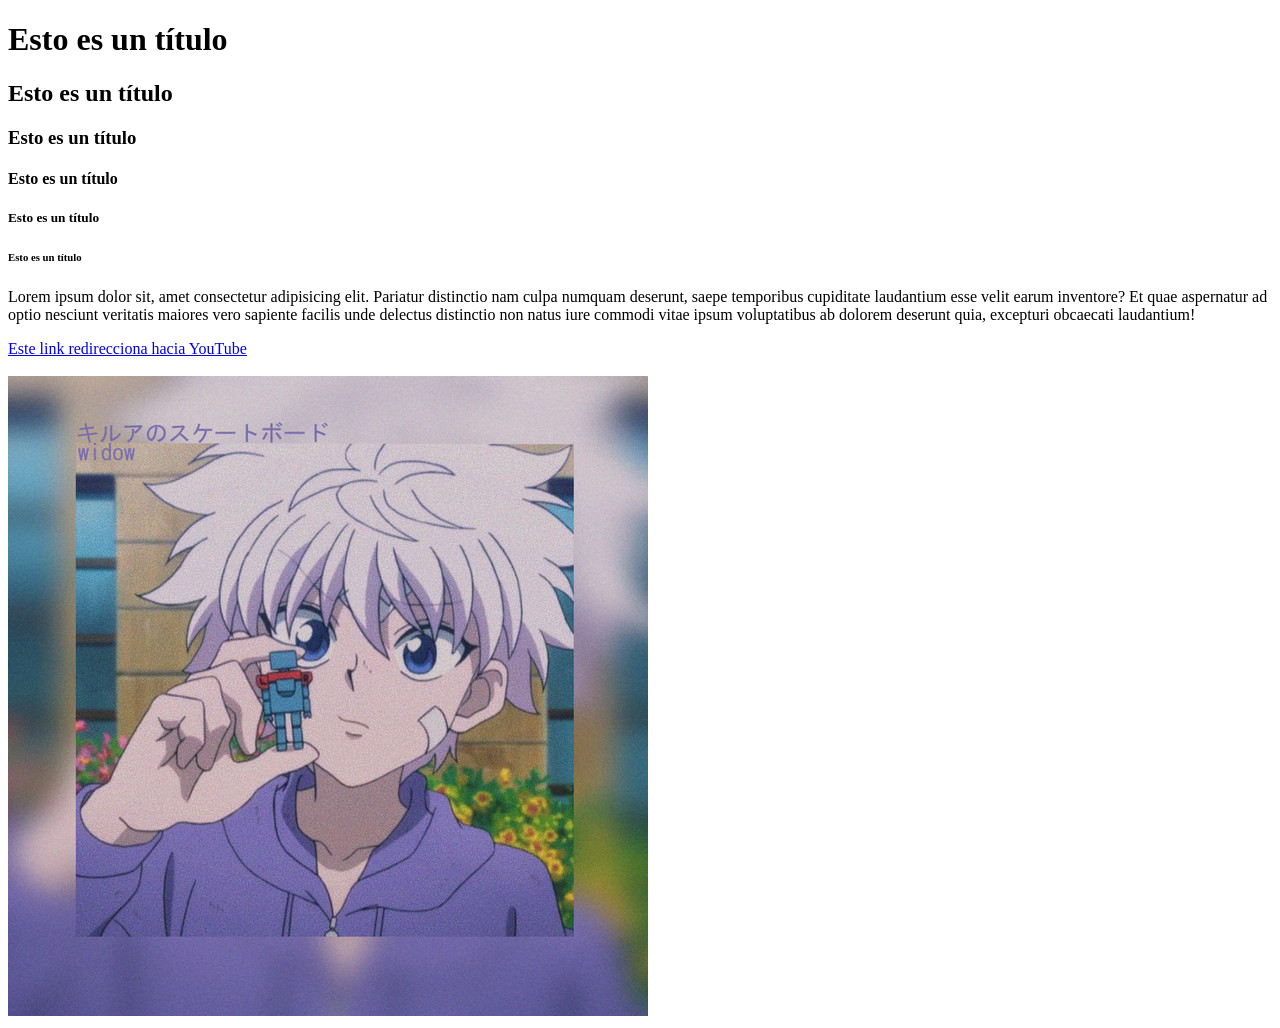
<file: HTML/index.html>
<!DOCTYPE html>
<html lang="en">

<head>
    <meta charset="UTF-8">
    <meta name="viewport" content="width=device-width, initial-scale=1.0">
    <title>Ejemplo</title>
</head>

<body>
    <h1>Esto es un título</h1>
    <h2>Esto es un título</h2>
    <h3>Esto es un título</h3>
    <h4>Esto es un título</h4>
    <h5>Esto es un título</h5>
    <h6>Esto es un título</h6>

    <p>Lorem ipsum dolor sit, amet consectetur adipisicing elit. Pariatur distinctio nam culpa numquam deserunt, saepe
        temporibus cupiditate laudantium esse velit earum inventore? Et quae aspernatur ad optio nesciunt veritatis
        maiores vero sapiente facilis unde delectus distinctio non natus iure commodi vitae ipsum voluptatibus ab
        dolorem deserunt quia, excepturi obcaecati laudantium!</p>

    <a href="https://www.youtube.com/">Este link redirecciona hacia YouTube</a>
    <br>
    <br>
    <img src="killua.jpeg" alt="Esta imagen es de Killua">
</body>

</html>
</file>
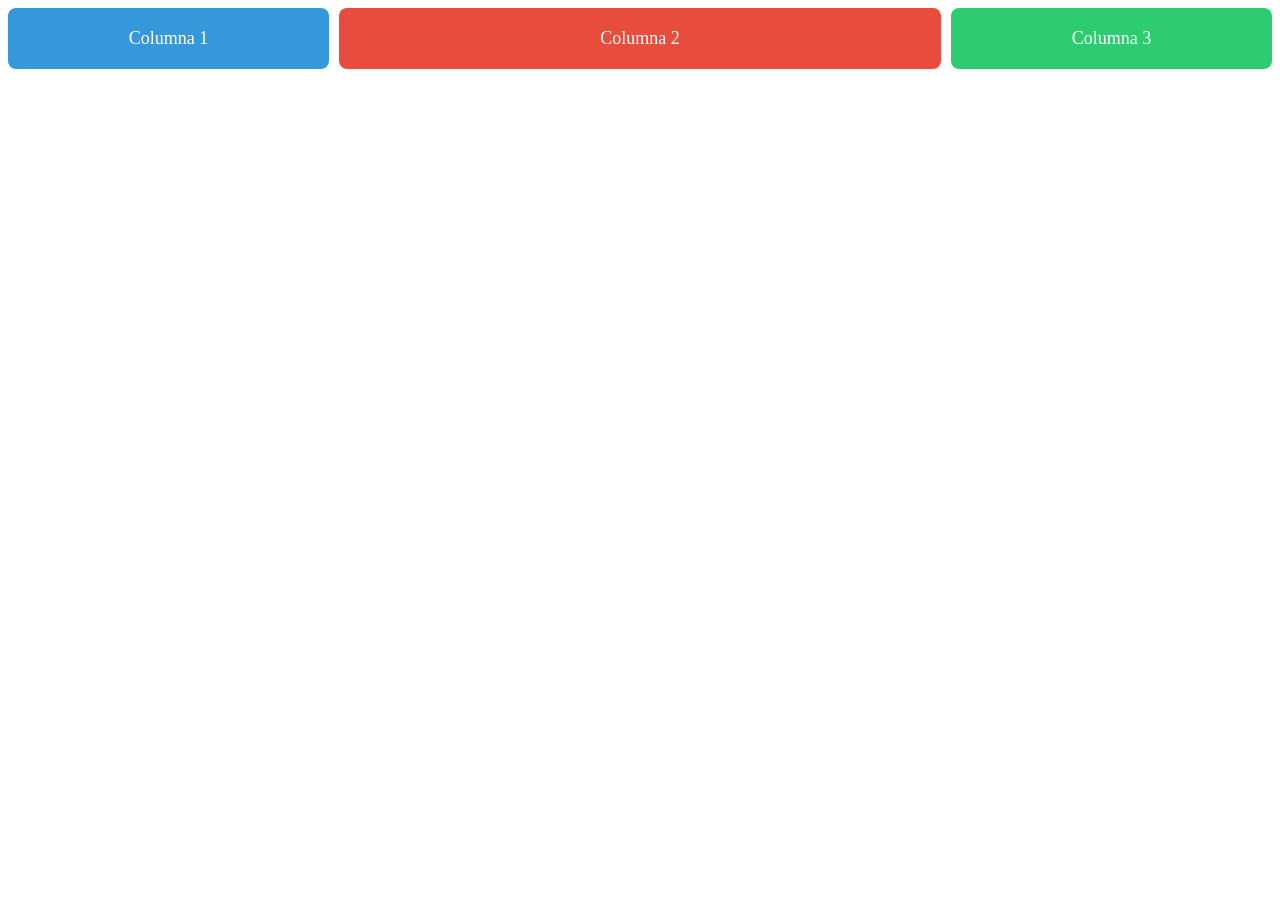
<file: CSS/columnas_flex/index.html>
<!DOCTYPE html>
<html lang="en">

<head>
    <meta charset="UTF-8">
    <meta name="viewport" content="width=device-width, initial-scale=1.0">
    <title>Document</title>
    <link rel="stylesheet" href="style.css">
</head>

<body>
    <div class="container">
        <div class="column col-1">Columna 1</div>
        <div class="column col-2">Columna 2</div>
        <div class="column col-3">Columna 3</div>
    </div>
</body>

</html>
</file>
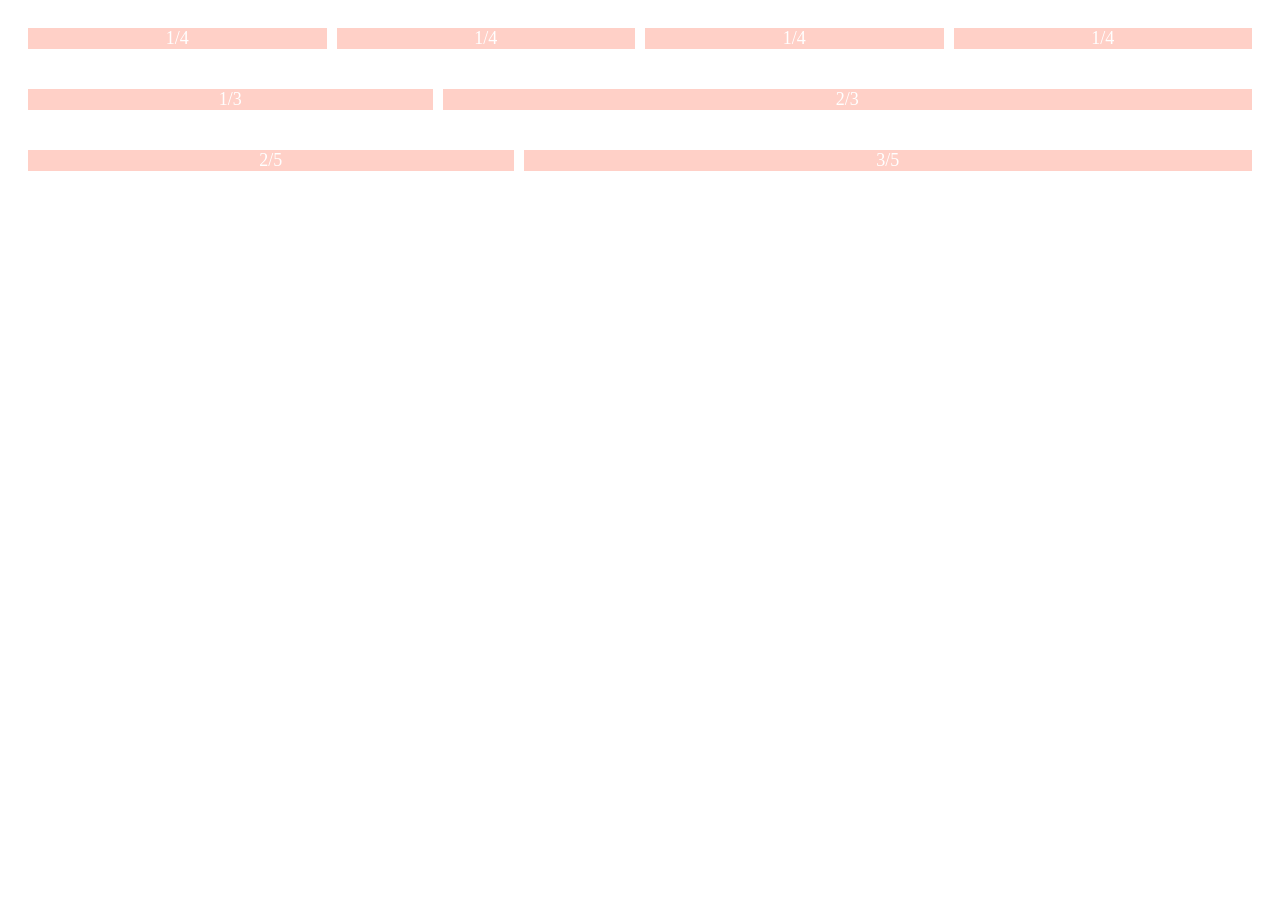
<file: CSS/columnas_flex2/index.html>
<!DOCTYPE html>
<html lang="es">

<head>
    <meta charset="UTF-8">
    <meta name="viewport" content="width=device-width, initial-scale=1.0">
    <title>Práctica columnas flex</title>
    <link rel="stylesheet" href="style.css">
</head>

<body>

    <div class="row">
        <div class="col">1/4</div>
        <div class="col">1/4</div>
        <div class="col">1/4</div>
        <div class="col">1/4</div>
    </div>

    <div class="row">
        <div class="col">1/3</div>
        <div class="col col-2">2/3</div>
    </div>

    <div class="row">
        <div class="col col-2">2/5</div>
        <div class="col col-3">3/5</div>
    </div>

</body>

</html>
</file>
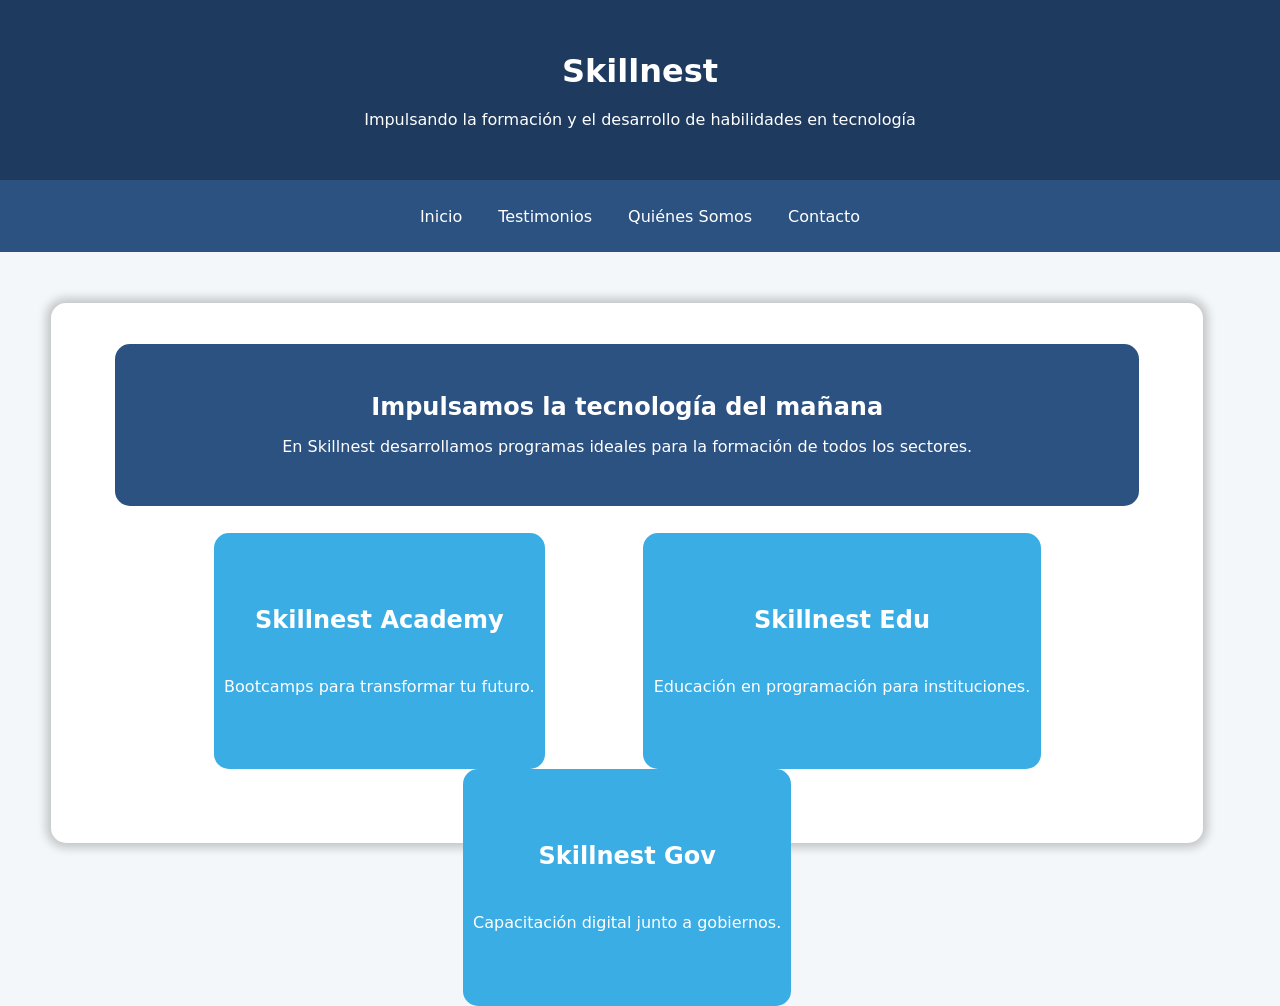
<file: CSS/core1_v2/index.html>
<!DOCTYPE html>
<html lang="en">

<head>
    <meta charset="UTF-8">
    <meta name="viewport" content="width=device-width, initial-scale=1.0">
    <title>Core</title>
    <link rel="stylesheet" href="style.css">
</head>

<body>
    <header>
        <h1>Skillnest</h1>
        <p>Impulsando la formación y el desarrollo de habilidades en tecnología</p>
    </header>
    <nav>
        <a href="#">Inicio</a>
        <a href="#">Testimonios</a>
        <a href="#">Quiénes Somos</a>
        <a href="#">Contacto</a>
    </nav>
    <main>
        <section id="large">
            <h2>Impulsamos la tecnología del mañana</h2>
            <p>En Skillnest desarrollamos programas ideales para la formación de todos los sectores.</p>
        </section>
        <section id="cards">
            <div class="card">
                <h2>Skillnest Academy</h2>
                <p>Bootcamps para transformar tu futuro.</p>
            </div>
            <div class="card">
                <h2>Skillnest Edu</h2>
                <p>Educación en programación para instituciones.</p>
            </div>
            <div class="card">
                <h2>Skillnest Gov</h2>
                <p>Capacitación digital junto a gobiernos.</p>
            </div>
        </section>
    </main>
</body>

</html>
</file>
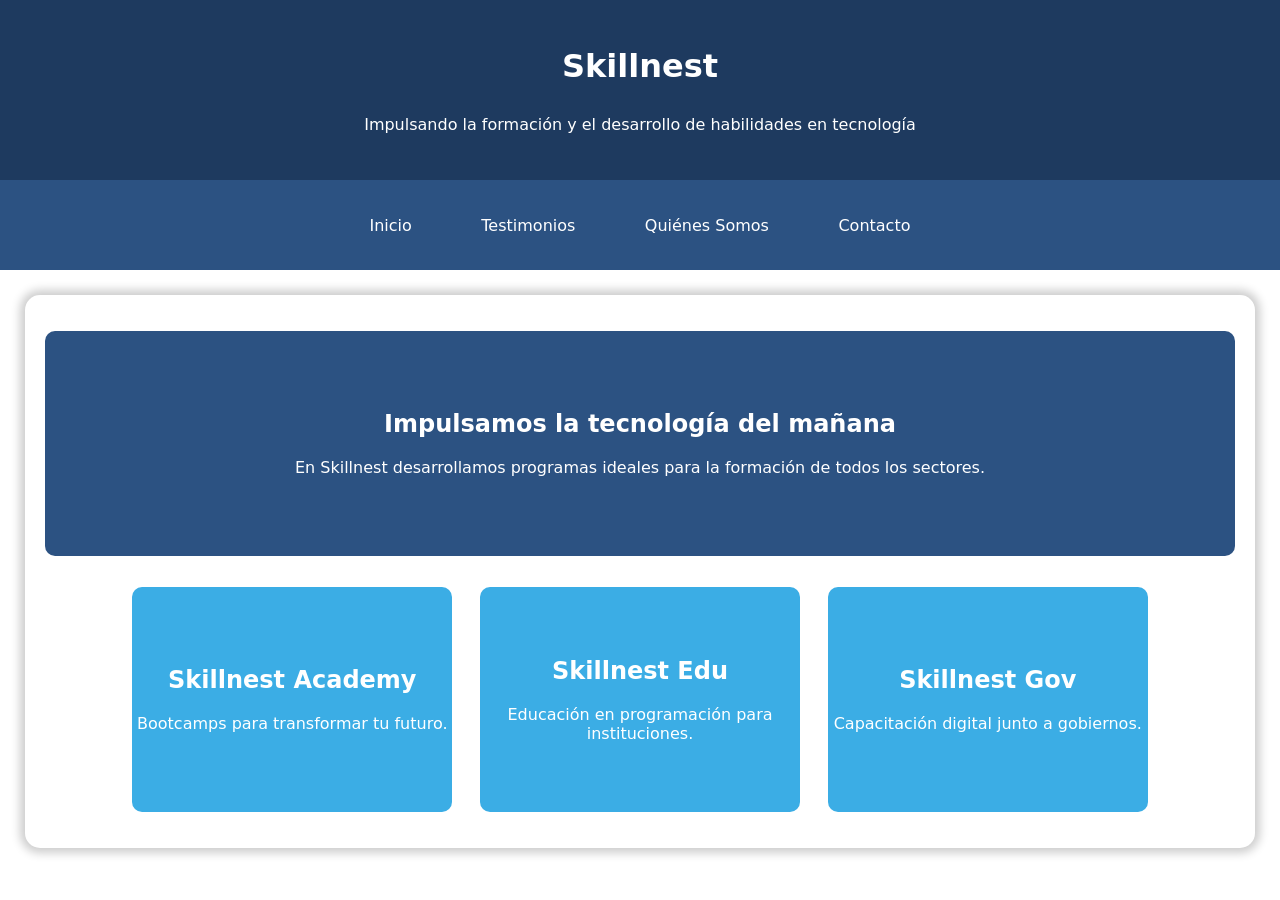
<file: CSS/core_pagina_web/index.html>
<!DOCTYPE html>
<html lang="en">

<head>
    <meta charset="UTF-8">
    <meta name="viewport" content="width=device-width, initial-scale=1.0">
    <link rel="stylesheet" href="style.css">
    <title>Primer Core 👀</title>
</head>

<body>
    <header>
        <h1>Skillnest</h1>
        <p>Impulsando la formación y el desarrollo de habilidades en tecnología</p>
    </header>
    <nav>
        <a href="#">Inicio</a>
        <a href="#">Testimonios</a>
        <a href="#">Quiénes Somos</a>
        <a href="#">Contacto</a>
    </nav>

    <main>
        <section id="large">
            <h2>Impulsamos la tecnología del mañana</h2>
            <p>En Skillnest desarrollamos programas ideales para la formación de todos los sectores.</p>
        </section>

        <section id="cards">
            <div class="card">
                <h2>Skillnest Academy</h2>
                <p>Bootcamps para transformar tu futuro.</p>
            </div>
            <div class="card">
                <h2>Skillnest Edu</h2>
                <p>Educación en programación para instituciones.</p>
            </div>
            <div class="card">
                <h2>Skillnest Gov</h2>
                <p>Capacitación digital junto a gobiernos.</p>
            </div>
        </section>
    </main>
</body>

</html>
</file>
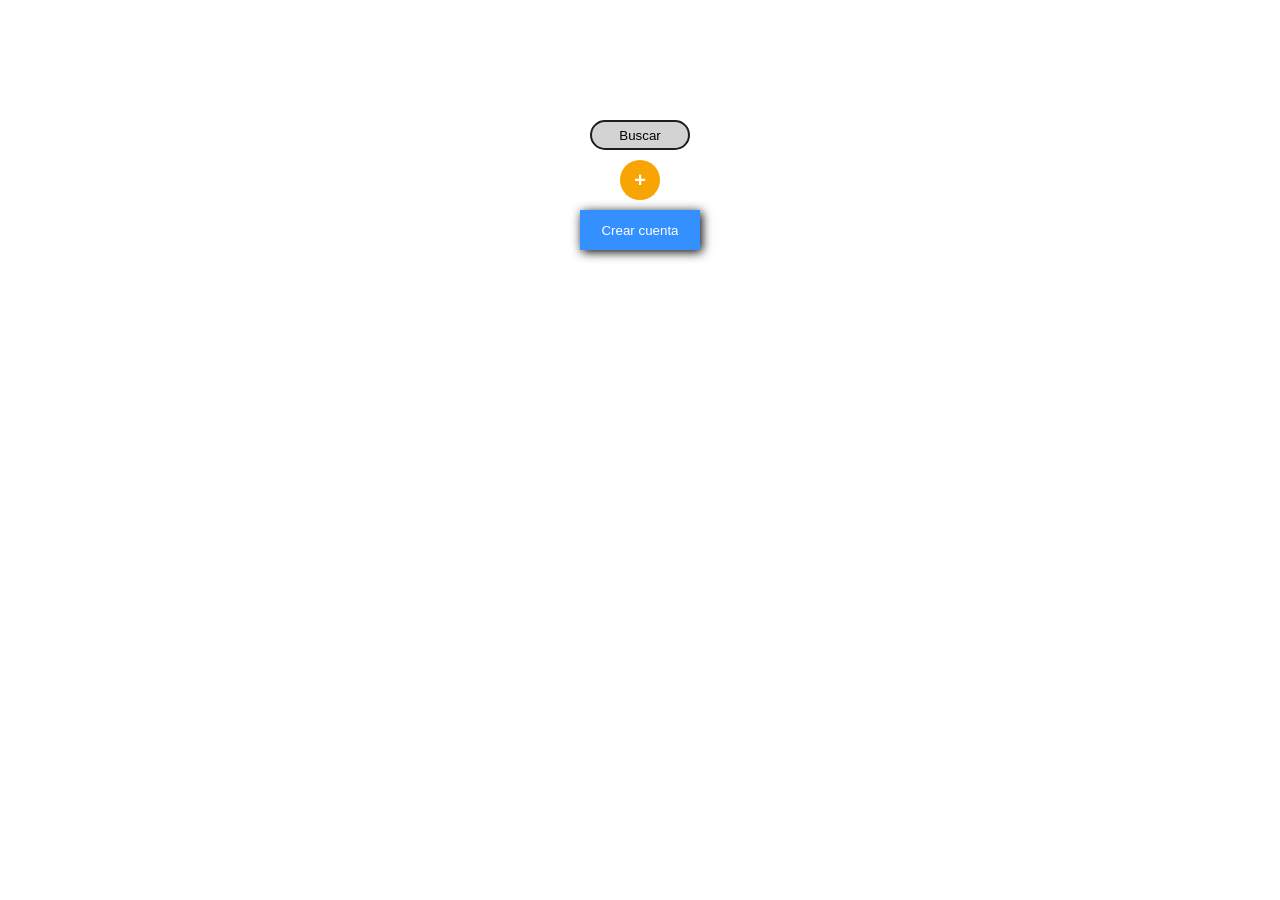
<file: CSS/estilo_botones/index.html>
<!DOCTYPE html>
<html lang="en">

<head>
    <meta charset="UTF-8">
    <meta name="viewport" content="width=device-width, initial-scale=1.0">
    <title>Botones</title>
    <link rel="stylesheet" href="style.css">
    <link rel="icon" href="boton-de-panico.png">
</head>

<body>
    <div class="botones" id="container">
        <button class="boton" id="buscar">
            Buscar
        </button>
        <button class="boton" id="mas">
            +
        </button>
        <button class="boton" id="crear_cuenta">
            Crear cuenta
        </button>
    </div>
</body>

</html>
</file>
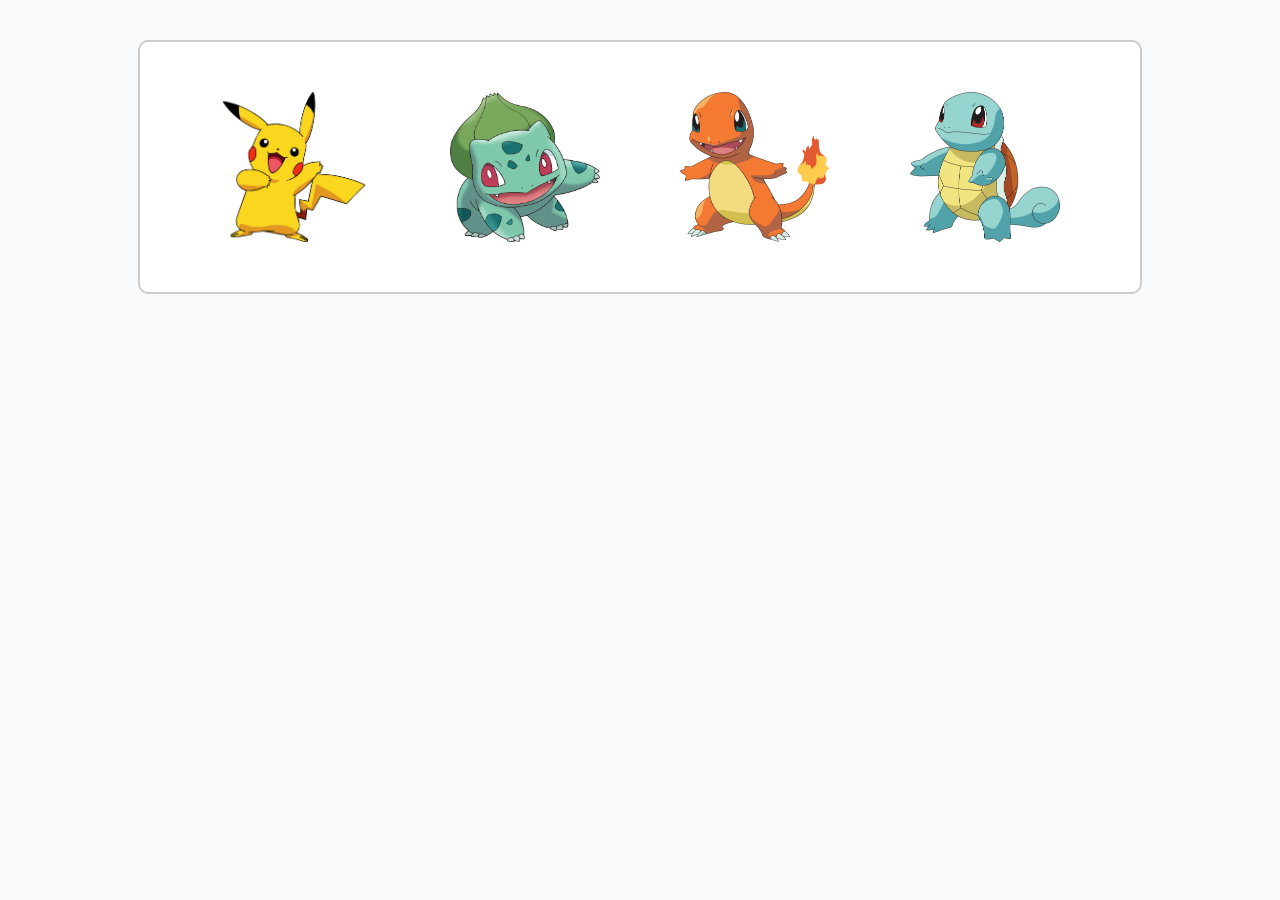
<file: CSS/justificar_contenido/index.html>
<!DOCTYPE html>
<html lang="en">

<head>
    <meta charset="UTF-8">
    <meta name="viewport" content="width=device-width, initial-scale=1.0">
    <title>Justificar Contenido</title>
    <link rel="stylesheet" href="style.css">
</head>

<body>
    <div class="container">
        <img src="images/pikachu.png" alt="Pikachu">
        <img src="images/bulbasaur.png" alt="Bulbasaur">
        <img src="images/charmander.png" alt="Charmander">
        <img src="images/squirtle.png" alt="Squirtle">
    </div>
</body>

</html>
</file>
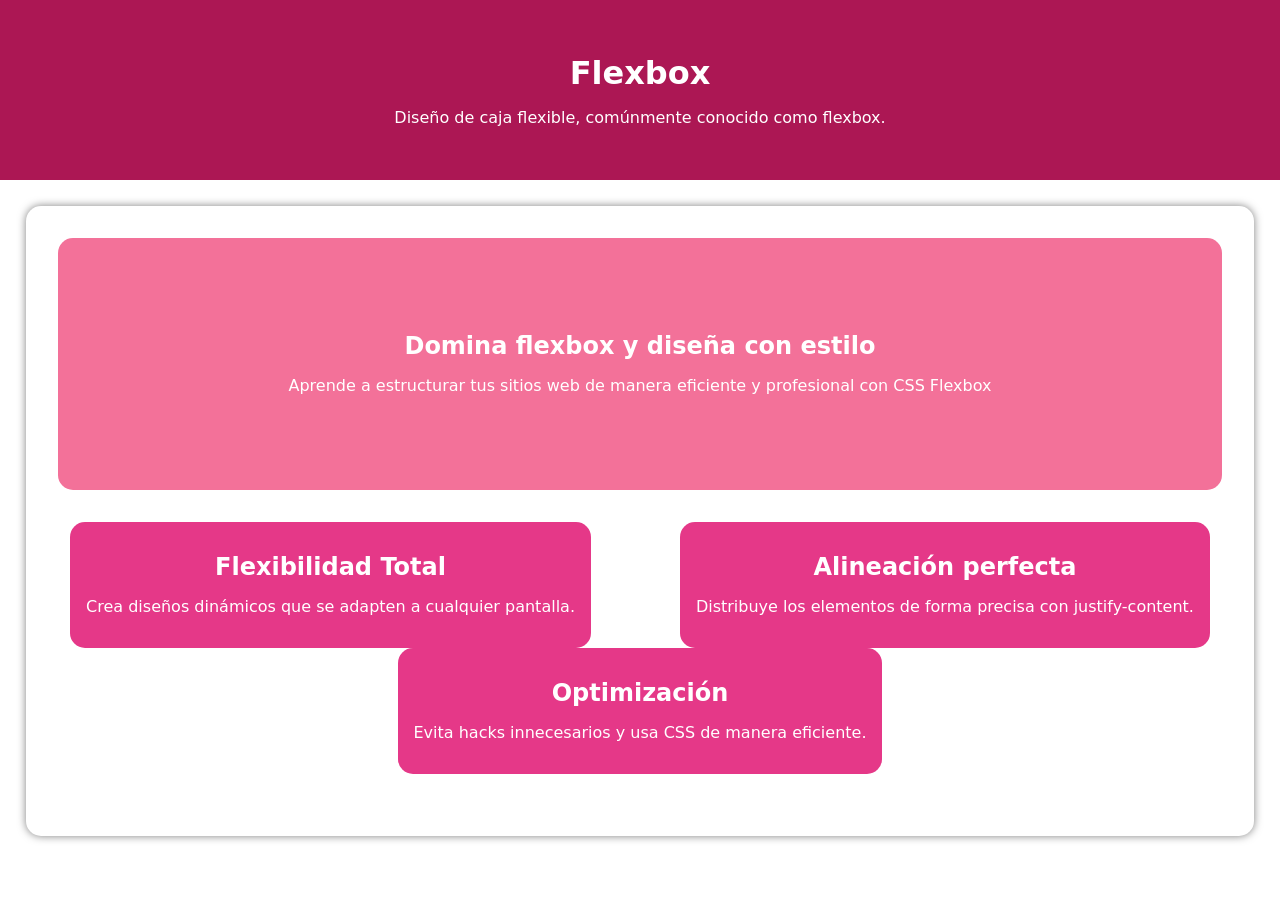
<file: CSS/modelo_flexible/index.html>
<!DOCTYPE html>
<html lang="en">

<head>
    <meta charset="UTF-8">
    <meta name="viewport" content="width=device-width, initial-scale=1.0">
    <title>Modelo Flexible</title>
    <link rel="stylesheet" href="style.css">
</head>

<body>
    <header>
        <h1>Flexbox</h1>
        <p>Diseño de caja flexible, comúnmente conocido como flexbox.</p>
    </header>

    <main>
        <section id="box1" class="large">
            <h2>Domina flexbox y diseña con estilo</h2>
            <p>Aprende a estructurar tus sitios web de manera eficiente y profesional con CSS Flexbox</p>
        </section>
        <section id="container" class="large">
            <div id="box2" class="item">
                <h2>Flexibilidad Total</h2>
                <p>Crea diseños dinámicos que se adapten a cualquier pantalla.</p>
            </div>
            <div id="box3" class="item">
                <h2>Alineación perfecta</h2>
                <p>Distribuye los elementos de forma precisa con justify-content.</p>
            </div>
            <div id="box4" class="item">
                <h2>Optimización</h2>
                <p>Evita hacks innecesarios y usa CSS de manera eficiente.</p>
            </div>
        </section>
    </main>
</body>

</html>
</file>
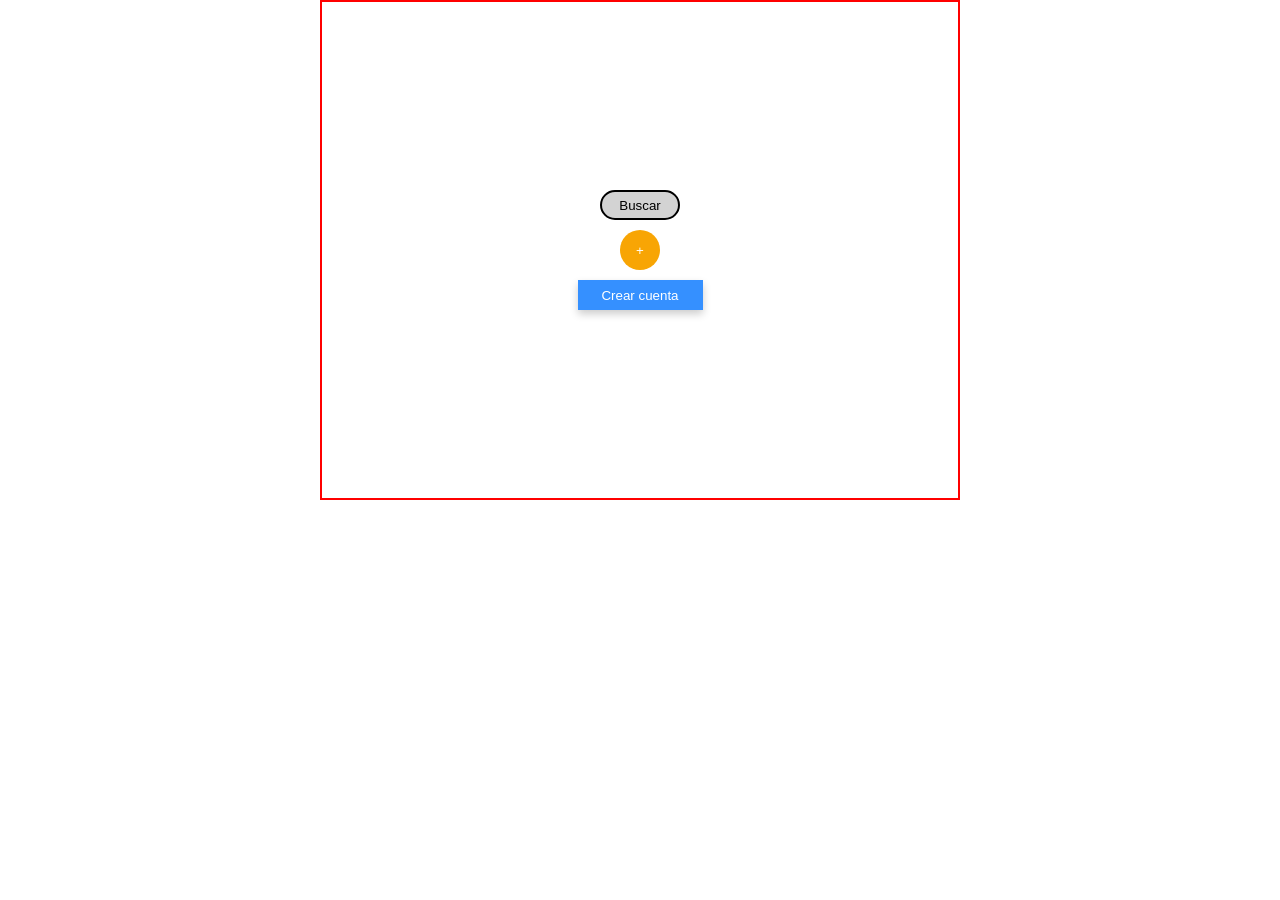
<file: CSS/pagina-perfil/index.html>
<!DOCTYPE html>
<html lang="en">

<head>
    <meta charset="UTF-8">
    <meta name="viewport" content="width=device-width, initial-scale=1.0">
    <title>Botones</title>
    <link rel="stylesheet" href="style.css">
</head>

<body>
    <div>
        <button id="buscar">Buscar</button>
        <button id="mas">+</button>
        <button id="crear_cuenta">Crear cuenta</button>
    </div>
</body>

</html>
</file>
<file: CSS/columnas_flex/style.css>
/* Contenedor principal */
.container {
    /* Flexbox */
    display: flex;
    /* Espacio entre columnas */
    gap: 10px;
}

/* Estilos generales para columnas */
.column {
    padding: 20px;
    color: white;
    text-align: center;
    border-radius: 8px;
    font-size: 18px;
}

/* Distribución flexible */
.col-1 {
    background-color: #3498db;
    /* Ocupa una parte del espacio disponible */
    flex: 1;
}

.col-2 {
    background-color: #e74c3c;
    /* Ocupa el doble del espacio de la primera */
    flex: 2;
}

.col-3 {
    background-color: #2ecc71;
    /* Ocupa el mismo espacio que la primera */
    flex: 1;
}
</file>
<file: CSS/columnas_flex2/style.css>
/* Estilos generales */
body {}

/* Contenedor de filas */
.row {
    display: flex;
    padding: 20px;
    color: white;
    text-align: center;
    border-radius: 8px;
    font-size: 18px;
    gap: 10px;
}

/* Estilos generales para columnas */
.col {
    background-color: #FFD0C7;
    flex: 1;
}

/* Ajuste de tamaños específicos */
.col-2 {
    flex: 2;
}

.col-3 {
    flex: 3;
}
</file>
<file: CSS/core1_v2/style.css>
* {
    margin: 0;
    padding: 0;
    font-family: system-ui, -apple-system, BlinkMacSystemFont, 'Segoe UI', Roboto, Oxygen, Ubuntu, Cantarell, 'Open Sans', 'Helvetica Neue', sans-serif;
}

body {
    background-color: #f4f7f9;
}

h1 {
    color: white;
}

h2 {
    color: white;
}

p {
    color: white;
}

header {
    background-color: #1e3a5f;
    height: 20vh;
    display: flex;
    flex-flow: column wrap;
    justify-content: center;
    text-align: center;
    gap: 20px;
}

nav {
    display: flex;
    flex-flow: row wrap;
    height: 8vh;
    background-color: #2c5282;
    align-items: center;
    justify-content: space-evenly;
    padding: 0px 30% 0px 30%;
}

nav>a {
    color: white;
    text-decoration: none;
}

main {
    display: flex;
    flex-flow: column wrap;
    width: 90vw;
    height: 60vh;
    margin: 4%;
    justify-content: center;
    align-items: center;
    gap: 5%;
    background-color: white;
    border-radius: 15px;
    box-shadow: 0 0 10px 5px rgba(0, 0, 0, 0.2);
}

#large {
    background-color: #2c5282;
    width: 80vw;
    height: 30%;
    display: flex;
    flex-flow: column wrap;
    justify-content: center;
    text-align: center;
    align-items: center;
    border-radius: 15px;
    gap: 10%;
}

#cards {
    display: flex;
    flex-flow: row wrap;
    width: 80vw;
    justify-content: space-evenly;
    height: 50%;
    align-items: center;
}

.card {
    border-radius: 15px;
    background-color: #3bade5;
    display: flex;
    flex-flow: column wrap;
    justify-content: center;
    text-align: center;
    align-items: center;
    gap: 20%;
    height: 80%;
    padding: 1%;
}
</file>
<file: CSS/core_pagina_web/style.css>
* {
    margin: 0;
    padding: 0;
    font-family: system-ui, -apple-system, BlinkMacSystemFont, 'Segoe UI', Roboto, Oxygen, Ubuntu, Cantarell, 'Open Sans', 'Helvetica Neue', sans-serif;
}

body {
    background-color: white;
}

p {
    color: white;
}

h2 {
    color: white;
}

header {
    display: flex;
    flex-flow: column wrap;
    text-align: center;
    justify-content: center;
    width: 100%;
    height: 20vh;
    gap: 30px;
    background-color: #1e3a5f;
}

header>h1 {
    color: white;
}

header>p {
    color: white;
}

nav {
    display: flex;
    flex-flow: row wrap;
    justify-content: space-evenly;
    align-items: center;
    background-color: #2c5282;
    height: 10vh;
    padding: 0px 300px 0px 300px;
}

a {
    text-decoration: none;
    color: white;
}

main {
    display: flex;
    flex-flow: row wrap;
    justify-content: center;
    align-items: center;
    margin: 25px;
    height: 57vh;
    background-color: white;
    border-radius: 15px;
    box-shadow: 0 0 10px 5px rgba(0, 0, 0, 0.2);
    padding: 20px;
}

#large {
    display: flex;
    flex-flow: column wrap;
    justify-content: center;
    text-align: center;
    align-items: center;
    background-color: #2c5282;
    width: 95vw;
    height: 25vh;
    border-radius: 10px;
    gap: 20px;
}

#cards {
    display: flex;
    flex-flow: row wrap;
    justify-content: space-evenly;
    width: 90%;
}

.card {
    display: flex;
    flex-flow: column wrap;
    justify-content: center;
    text-align: center;
    align-items: center;
    background-color: #3bade5;
    width: 25vw;
    gap: 20px;
    height: 25vh;
    border-radius: 10px;
}
</file>
<file: CSS/estilo_botones/style.css>
* {
    margin: 0;
    padding: 0;
}

body {
    display: flex;
    flex-flow: column wrap;
    justify-content: center;
    align-items: center;
}

#container {
    display: flex;
    flex-flow: column wrap;
    align-items: center;
    width: 60%;
    height: 150px;
    margin: 100px;
    padding: 20px;
    gap: 10px;
}

#buscar {
    background-color: #d3d3d3;
    width: 100px;
    height: 30px;
    border: 2px solid #1e1e1e;
    border-radius: 20px;
}

#mas {
    background-color: #f8a504;
    color: white;
    font-weight: bold;
    width: 40px;
    height: 40px;
    border-radius: 100%;
    border: none;
    font-size: 20px;
}

#crear_cuenta {
    background-color: #3590ff;
    color: white;
    width: 120px;
    height: 40px;
    border: none;
    box-shadow: 2px 2px 10px #000000;
}

.boton:hover {
    cursor: pointer;
    transform: scale(1.1);
    transition: 0.5s;
}
</file>
<file: CSS/justificar_contenido/style.css>
body {
    font-family: Arial, sans-serif;
    background-color: #f8f9fa;
}

.container {
    /* Estilos generales del contenedor */
    width: 1000px;
    background-color: #fff;
    border: 2px solid #ccc;
    border-radius: 10px;
    margin: 40px auto;
    padding: 50px 0;

    /* Flexbox */
    display: flex;
    /* Distribución con espacio uniforme */
    justify-content: space-evenly;
}

/* Estilos generales de las imágenes */
img {
    width: 150px;
    height: 150px;
}
</file>
<file: CSS/modelo_flexible/style.css>
* {
    margin: 0;
    padding: 0;
    font-family: system-ui, -apple-system, BlinkMacSystemFont, 'Segoe UI', Roboto, Oxygen, Ubuntu, Cantarell, 'Open Sans', 'Helvetica Neue', sans-serif;
}

header {
    background-color: #AC1754;
    display: flex;
    flex-flow: column wrap;
    align-items: center;
    justify-content: center;
    height: 20vh;
    gap: 1em;
}

header>h1 {
    color: white;
}

header>p {
    color: white;
}

main {
    display: flex;
    flex-flow: column wrap;
    margin: 2%;
    height: 70vh;
    border-radius: 15px;
    box-shadow: 0 0 8px rgba(0, 0, 0, 0.5);
}

#box1 {
    display: flex;
    flex-flow: column wrap;
    align-items: center;
    justify-content: center;
    margin: 2em;
    height: 40%;
    gap: 1em;
    border-radius: 15px;
    background-color: #F37199;
}

#box1>h2 {
    color: white;
}

#box1>p {
    color: white;
}

#container {
    display: flex;
    flex-flow: row wrap;
    height: 40%;
    justify-content: space-around;
}

.item {
    display: flex;
    flex-flow: column wrap;
    background-color: #E53888;
    border-radius: 15px;
    align-items: center;
    justify-content: center;
    gap: 1em;
    padding: 1em;
}

.item>h2 {
    color: white;
}

.item>p {
    color: white;
}
</file>
<file: CSS/pagina-perfil/style.css>
* {
    box-sizing: border-box;
    padding: 0;
    margin: 0;
}

body {
    display: flex;
    flex-flow: column wrap;
    justify-content: center;
    align-items: center;
}

div {
    display: flex;
    flex-flow: column wrap;
    border: 2px solid red;
    height: 500px;
    width: 50%;
    justify-content: center;
    align-items: center;
    gap: 10px;
}

#buscar {
    width: 80px;
    height: 30px;
    border: 2px solid black;
    border-radius: 20px;
    background-color: #d3d3d3;
}

#mas {
    width: 40px;
    height: 40px;
    background-color: #f8a504;
    border: none;
    color: white;
    border-radius: 100%;
}

#crear_cuenta {
    width: 125px;
    height: 30px;
    background-color: #3590ff;
    color: white;
    border: none;
    box-shadow: 0 4px 8px rgba(0, 0, 0, 0.2);
}

button:hover {
    cursor: pointer;
    transition: 0.3s;
    transform: scale(1.05);
}
</file>
